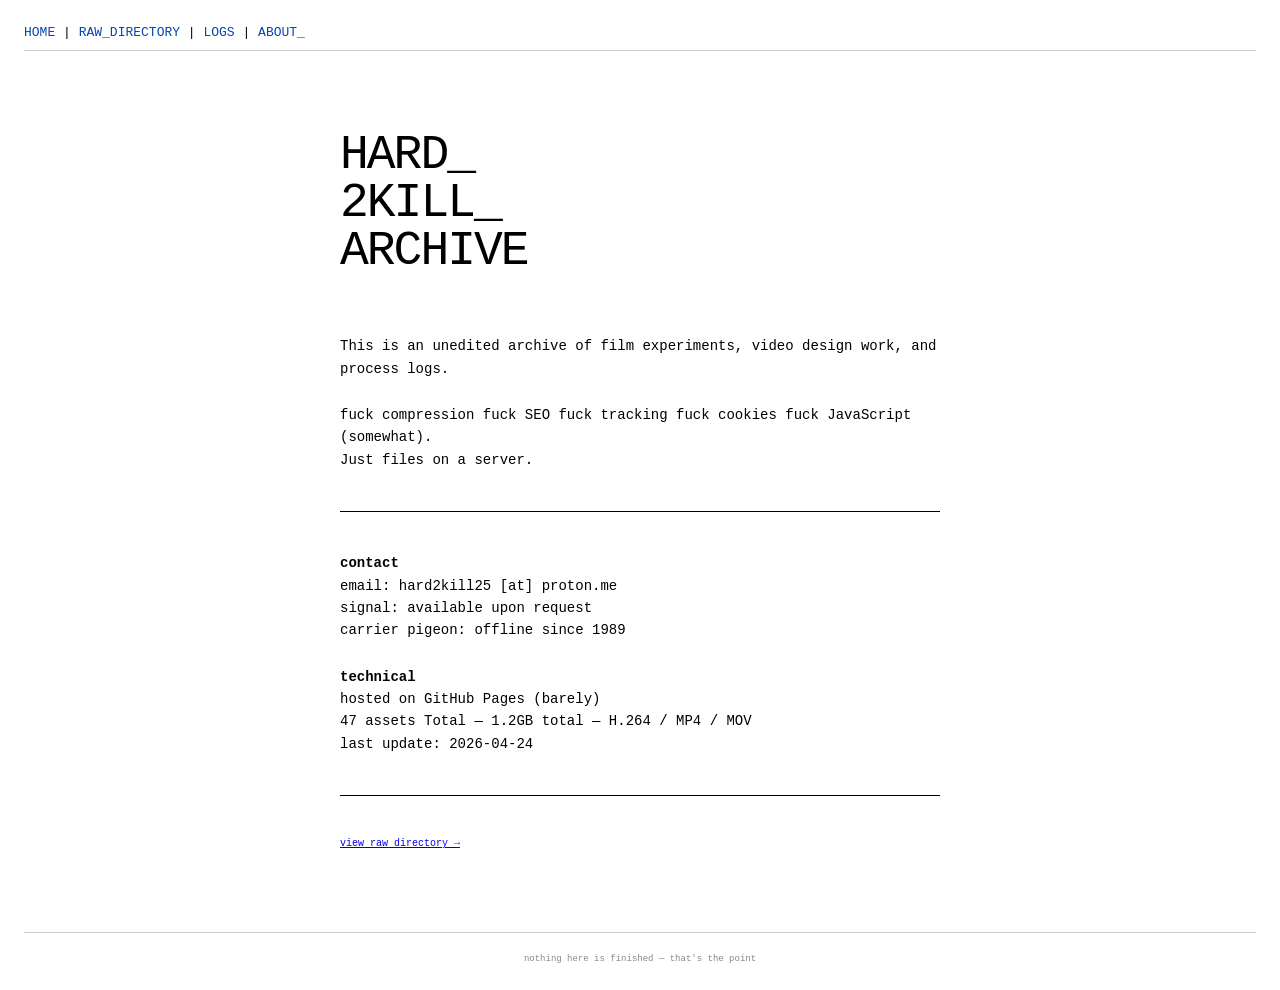
<file: about.html>
<!DOCTYPE html>
<html lang="en">
<head>
  <meta charset="UTF-8">
  <title>ABOUT_ — this archive</title>
  <link rel="stylesheet" href="style.css">
  <style>
    .about-yzy {
      max-width: 600px;
      margin: 80px auto;
      text-align: left;
    }
    .about-line {
      font-family: 'Courier New', monospace;
      font-size: 14px;
      margin-bottom: 24px;
      line-height: 1.6;
    }
    .about-large {
      font-size: 48px;
      font-family: 'Courier New', monospace;
      letter-spacing: -2px;
      margin: 60px 0;
      line-height: 1;
    }
    hr {
      margin: 40px 0;
      border: none;
      border-top: 1px solid black;
    }
  </style>
</head>
<body>
<div class="nav-wiki">
  <a href="index.html">HOME</a> | 
  <a href="directory.html">RAW_DIRECTORY</a> | 
  <a href="logs.html">LOGS</a> | 
  <a href="about.html">ABOUT_</a>
</div>

<div class="about-yzy">
  <div class="about-large">HARD_<br>2KILL_<br>ARCHIVE</div>
  
  <div class="about-line">
    This is an unedited archive of film experiments, video design work, and process logs.
  </div>

  <div class="about-line">
    fuck compression fuck SEO fuck tracking fuck cookies fuck JavaScript (somewhat).<br>
    Just files on a server.
  </div>

  <hr>

  <div class="about-line">
    <strong>contact</strong><br>
    email: hard2kill25 [at] proton.me<br>
    signal: available upon request<br>
    carrier pigeon: offline since 1989
  </div>

  <div class="about-line">
    <strong>technical</strong><br>
    hosted on GitHub Pages (barely)<br>
    47 assets Total — 1.2GB total — H.264 / MP4 / MOV<br>
    last update: 2026-04-24
  </div>

  <hr>

  <div class="about-line" style="font-size: 10px; color: #888;">
    <a href="directory.html">view raw directory →</a>
  </div>
</div>

<div class="liveleak-footer">
  <span>nothing here is finished — that's the point</span>
</div>

</body>
</html>
</file>
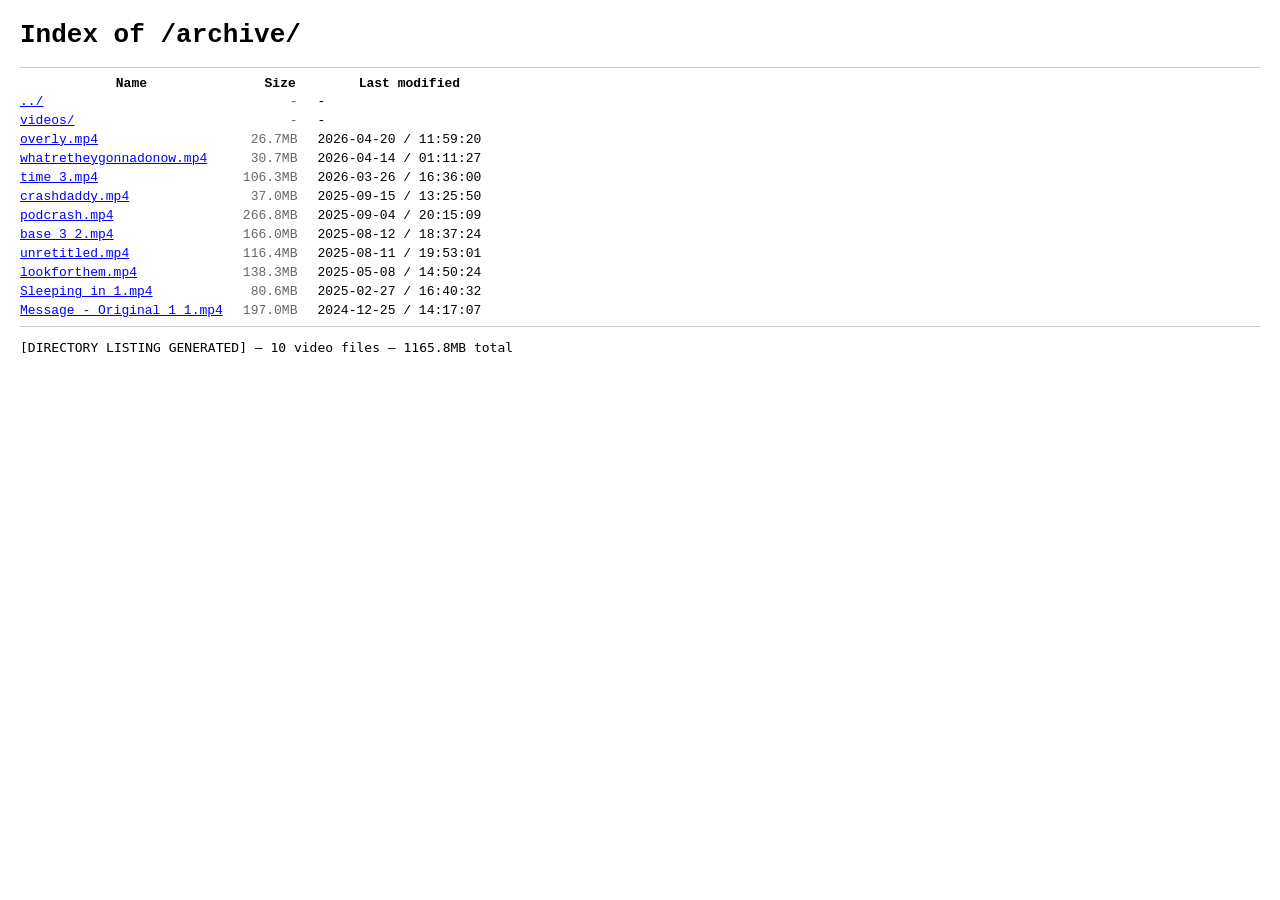
<file: directory.html>
<!DOCTYPE html>
<html lang="en">
<head>
  <meta charset="UTF-8">
  <title>Index of /archive/</title>
  <style>
    body {
      font-family: 'Courier New', monospace;
      font-size: 13px;
      background: white;
      color: black;
      margin: 20px;
    }
    a {
      color: blue;
      text-decoration: underline;
    }
    a:visited {
      color: purple;
    }
    hr {
      border: none;
      border-top: 1px solid #ccc;
    }
    .dir-table {
      border-collapse: collapse;
    }
    .dir-table td {
      padding: 2px 20px 2px 0;
    }
    .size {
      text-align: right;
      color: #666;
    }
  </style>
</head>
<body>

<h1>Index of /archive/</h1>
<hr>

<table class="dir-table">
  <tr>
    <th>Name</th>
    <th>Size</th>
    <th>Last modified</th>
  </tr>
  <tr>
    <td><a href="../">../</a></td>
    <td class="size">-</td>
    <td>-</td>
  </tr>
  <tr>
    <td><a href="videos/">videos/</a></td>
    <td class="size">-</td>
    <td>-</td>
  </tr>
  <tr>
    <td><a href="videos/overly.mp4">overly.mp4</a></td>
    <td class="size">26.7MB</td>
    <td>2026-04-20 / 11:59:20</td>
  </tr>
  <tr>
    <td><a href="videos/whatretheygonnadonow.mp4">whatretheygonnadonow.mp4</a></td>
    <td class="size">30.7MB</td>
    <td>2026-04-14 / 01:11:27</td>
  </tr>
  <tr>
    <td><a href="videos/time_3.mp4">time_3.mp4</a></td>
    <td class="size">106.3MB</td>
    <td>2026-03-26 / 16:36:00</td>
  </tr>
  <tr>
    <td><a href="videos/crashdaddy.mp4">crashdaddy.mp4</a></td>
    <td class="size">37.0MB</td>
    <td>2025-09-15 / 13:25:50</td>
  </tr>
  <tr>
    <td><a href="videos/podcrash.mp4">podcrash.mp4</a></td>
    <td class="size">266.8MB</td>
    <td>2025-09-04 / 20:15:09</td>
  </tr>
  <tr>
    <td><a href="videos/base_3_2.mp4">base_3_2.mp4</a></td>
    <td class="size">166.0MB</td>
    <td>2025-08-12 / 18:37:24</td>
  </tr>
  <tr>
    <td><a href="videos/unretitled.mp4">unretitled.mp4</a></td>
    <td class="size">116.4MB</td>
    <td>2025-08-11 / 19:53:01</td>
  </tr>
  <tr>
    <td><a href="videos/lookforthem.mp4">lookforthem.mp4</a></td>
    <td class="size">138.3MB</td>
    <td>2025-05-08 / 14:50:24</td>
  </tr>
  <tr>
    <td><a href="videos/Sleeping in_1.mp4">Sleeping in_1.mp4</a></td>
    <td class="size">80.6MB</td>
    <td>2025-02-27 / 16:40:32</td>
  </tr>
  <tr>
    <td><a href="videos/Message - Original_1_1.mp4">Message - Original_1_1.mp4</a></td>
    <td class="size">197.0MB</td>
    <td>2024-12-25 / 14:17:07</td>
  </tr>
</table>

<hr>
<pre>
[DIRECTORY LISTING GENERATED] — 10 video files — 1165.8MB total
</pre>

</body>
</html>
</file>
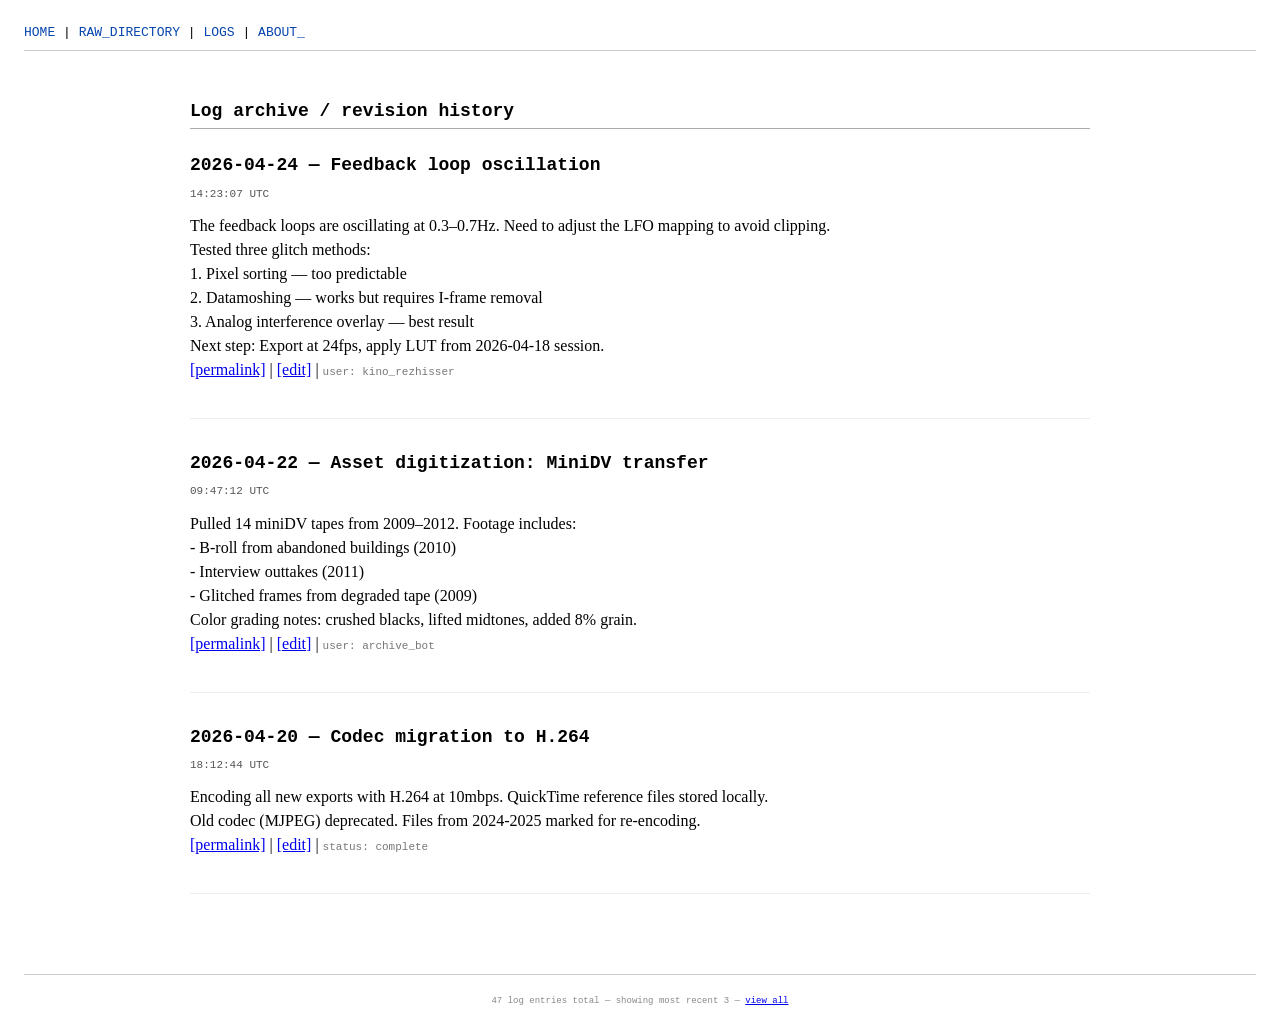
<file: logs.html>
<!DOCTYPE html>
<html lang="en">
<head>
  <meta charset="UTF-8">
  <title>Logs — Revision history</title>
  <link rel="stylesheet" href="style.css">
  <style>
    /* additional log page specific */
    .log-full {
      max-width: 900px;
      margin: 0 auto;
    }
    .log-full-entry {
      margin-bottom: 32px;
      padding-bottom: 24px;
      border-bottom: 1px solid #eee;
    }
    .log-full-title {
      font-family: 'Courier New', monospace;
      font-size: 18px;
      font-weight: bold;
      margin-bottom: 8px;
    }
    .log-full-content {
      font-family: 'Times New Roman', serif;
      font-size: 16px;
      line-height: 1.5;
      margin: 12px 0;
    }
  </style>
</head>
<body>
<div class="nav-wiki">
  <a href="index.html">HOME</a> | 
  <a href="directory.html">RAW_DIRECTORY</a> | 
  <a href="logs.html">LOGS</a> | 
  <a href="about.html">ABOUT_</a>
</div>

<div class="log-full">
  <div class="wiki-header">Log archive / revision history</div>

  <div class="log-full-entry">
    <div class="log-full-title">2026-04-24 — Feedback loop oscillation</div>
    <div class="timestamp">14:23:07 UTC</div>
    <div class="log-full-content">
      <p>The feedback loops are oscillating at 0.3–0.7Hz. Need to adjust the LFO mapping to avoid clipping.</p>
      <p>Tested three glitch methods:<br>
      1. Pixel sorting — too predictable<br>
      2. Datamoshing — works but requires I-frame removal<br>
      3. Analog interference overlay — best result</p>
      <p>Next step: Export at 24fps, apply LUT from 2026-04-18 session.</p>
      <p><a href="#">[permalink]</a> | <a href="#">[edit]</a> | <span class="wiki-contrib">user: kino_rezhisser</span></p>
    </div>
  </div>

  <div class="log-full-entry">
    <div class="log-full-title">2026-04-22 — Asset digitization: MiniDV transfer</div>
    <div class="timestamp">09:47:12 UTC</div>
    <div class="log-full-content">
      <p>Pulled 14 miniDV tapes from 2009–2012. Footage includes:<br>
      - B-roll from abandoned buildings (2010)<br>
      - Interview outtakes (2011)<br>
      - Glitched frames from degraded tape (2009)</p>
      <p>Color grading notes: crushed blacks, lifted midtones, added 8% grain.</p>
      <p><a href="#">[permalink]</a> | <a href="#">[edit]</a> | <span class="wiki-contrib">user: archive_bot</span></p>
    </div>
  </div>

  <div class="log-full-entry">
    <div class="log-full-title">2026-04-20 — Codec migration to H.264</div>
    <div class="timestamp">18:12:44 UTC</div>
    <div class="log-full-content">
      <p>Encoding all new exports with H.264 at 10mbps. QuickTime reference files stored locally.</p>
      <p>Old codec (MJPEG) deprecated. Files from 2024-2025 marked for re-encoding.</p>
      <p><a href="#">[permalink]</a> | <a href="#">[edit]</a> | <span class="wiki-contrib">status: complete</span></p>
    </div>
  </div>
</div>

<div class="liveleak-footer">
  <span>47 log entries total — showing most recent 3 — <a href="#">view all</a></span>
</div>

</body>
</html>
</file>
<file: style.css>
/* AUTHENTIC STYLE — references: LiveLeak, Wikipedia, SSENSE, YZY, are.na, 100gigs */

/* RESET — but keep browser defaults for links and lists */
* {
  margin: 0;
  padding: 0;
  box-sizing: border-box;
}

body {
  background: white;
  color: black;
  font-family: 'Times New Roman', Times, serif;  /* Wikipedia body text */
  font-size: 16px;
  line-height: 1.4;
  padding: 24px;
  margin: 0;
  max-width: none;   /* NO max-width — stretches to monitor edges */
}

/* WIKIPEDIA STYLE NAVIGATION — pure blue links */
.nav-wiki {
  font-family: 'Courier New', monospace;
  font-size: 13px;
  margin-bottom: 48px;
  padding-bottom: 8px;
  border-bottom: 1px solid #ccc;
}

.nav-wiki a {
  color: #0645ad;
  text-decoration: none;
}

.nav-wiki a:hover {
  text-decoration: underline;
}

.nav-wiki a:visited {
  color: #0b0080;
}

/* YZY / SSENSE BLOCK — massive typography, almost breaking */
.yzy-block {
  margin: 60px 0;
  text-align: left;
  border-top: 1px solid black;
  border-bottom: 1px solid black;
  padding: 20px 0;
}

.yzy-text {
  font-family: 'Courier New', monospace;
  font-size: clamp(40px, 8vw, 120px);
  font-weight: normal;
  letter-spacing: -2px;
  line-height: 0.95;
  text-transform: uppercase;
  color: #111;
}

.yzy-sub {
  font-family: 'Courier New', monospace;
  font-size: 10px;
  letter-spacing: 1px;
  margin-top: 16px;
  color: #555;
}

/* LIVELEAK GRID — raw, no cards, just videos touching */
.liveleak-grid {
  margin: 60px 0;
}

.liveleak-item {
  margin-bottom: 48px;
  border-bottom: 1px solid #ddd;
  padding-bottom: 24px;
}

.timestamp {
  font-family: 'Courier New', monospace;
  font-size: 11px;
  color: #555;
  margin-bottom: 8px;
}

video {
  width: 100%;
  max-width: 900px;
  display: block;
  background: black;
  border: 1px solid black;
  margin-bottom: 6px;
}

.filename {
  font-family: 'Courier New', monospace;
  font-size: 11px;
  color: #555;
  margin-top: 6px;
}

/* WIKIPEDIA SECTION — dense, blue links, serif */
.wiki-section {
  margin: 60px 0;
  border-top: 1px solid #ccc;
  padding-top: 24px;
}

.wiki-header {
  font-family: 'Courier New', monospace;
  font-size: 18px;
  font-weight: bold;
  margin-bottom: 24px;
  border-bottom: 1px solid #aaa;
  padding-bottom: 4px;
}

.wiki-entry {
  display: flex;
  flex-wrap: wrap;
  margin-bottom: 20px;
  gap: 16px;
}

.wiki-date {
  font-family: 'Courier New', monospace;
  font-size: 13px;
  color: #555;
  min-width: 100px;
}

.wiki-content {
  flex: 1;
  font-family: 'Times New Roman', Times, serif;
  font-size: 15px;
  line-height: 1.4;
}

.wiki-content a {
  color: #0645ad;
  text-decoration: underline;
}

.wiki-content a:visited {
  color: #0b0080;
}

.wiki-contrib {
  font-family: 'Courier New', monospace;
  font-size: 11px;
  color: #777;
}

/* ARE.NA / 100GIGS.ORG GRID — touching, no gaps, folder icons */
.arena-grid {
  display: grid;
  grid-template-columns: repeat(auto-fill, minmax(180px, 1fr));
  gap: 0;
  border-top: 1px solid #ccc;
  border-left: 1px solid #ccc;
  margin: 60px 0;
}

.arena-item, .arena-file {
  border-right: 1px solid #ccc;
  border-bottom: 1px solid #ccc;
  padding: 16px;
  font-family: 'Courier New', monospace;
  font-size: 12px;
}

.arena-item a {
  color: #0645ad;
  text-decoration: none;
}

.arena-item a:hover {
  text-decoration: underline;
}

.arena-file {
  color: #333;
}

/* LIVELEAK FOOTER — minimal, no branding */
.liveleak-footer {
  margin-top: 80px;
  padding-top: 20px;
  border-top: 1px solid #ccc;
  font-family: 'Courier New', monospace;
  font-size: 9px;
  text-align: center;
  color: #888;
}

/* RESPONSIVE — just enough */
@media (max-width: 800px) {
  body {
    padding: 12px;
  }
  .wiki-entry {
    flex-direction: column;
    gap: 4px;
  }
}
</file>
